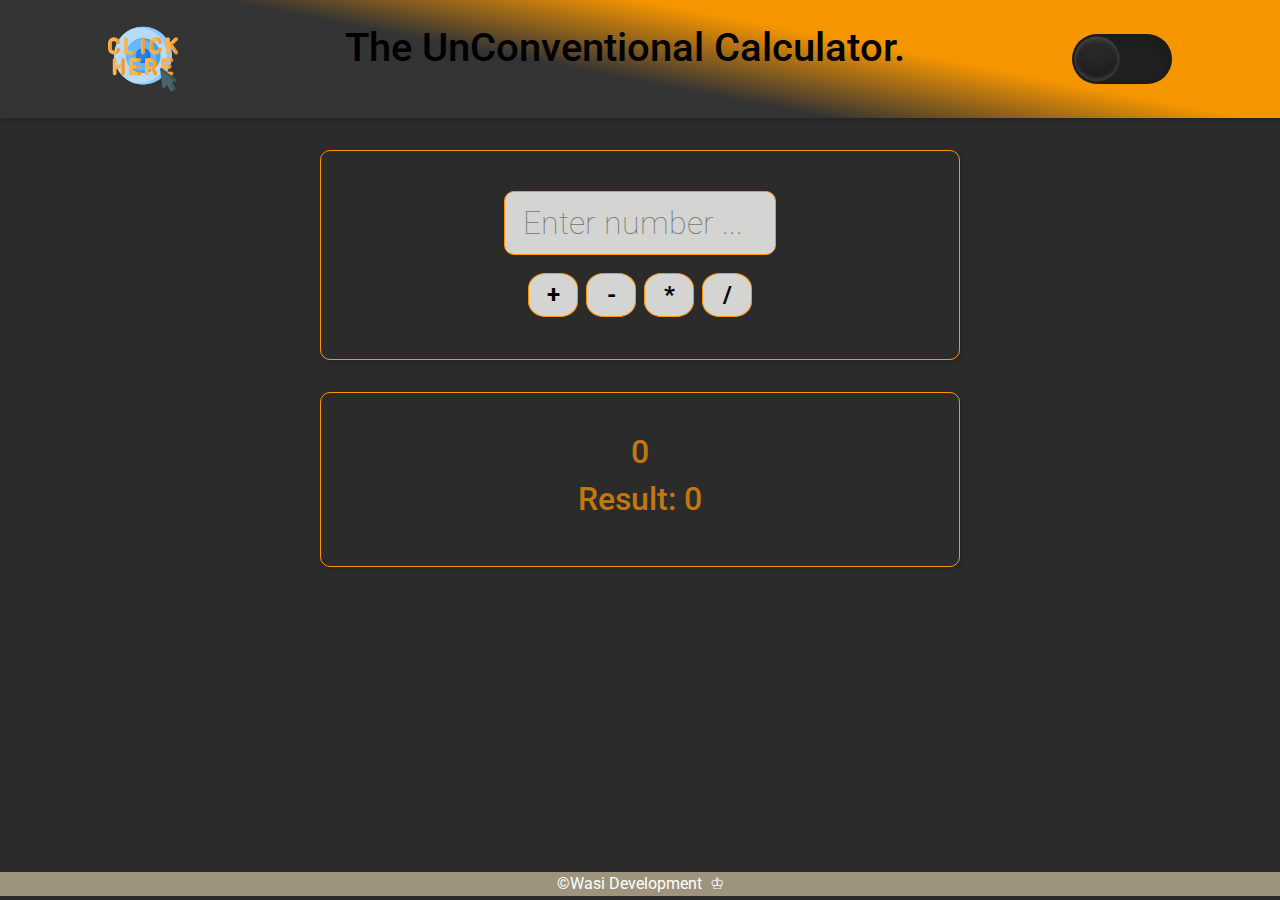
<file: index.html>
<!DOCTYPE html>
<html lang="en">
  <head>
    <meta charset="UTF-8" />
    <meta name="viewport" content="width=device-width, initial-scale=1.0" />
    <meta http-equiv="X-UA-Compatible" content="ie=edge" />
    <title>Calculator</title>
    <link rel="stylesheet" href="https://cdn.jsdelivr.net/npm/bootstrap@4.0.0/dist/css/bootstrap.min.css" integrity="sha384-Gn5384xqQ1aoWXA+058RXPxPg6fy4IWvTNh0E263XmFcJlSAwiGgFAW/dAiS6JXm" crossorigin="anonymous">
    <link
      href="https://fonts.googleapis.com/css?family=Roboto:400,700&display=swap"
      rel="stylesheet"
    />
    <link rel="stylesheet" class="clickHere" href="assets/styles/app.css" />
  </head>
  <body>
    <!-- Header Of Calculator -->
    <header>
      <a href="convenCal.html"
        ><img
          class="icons2"
          src="assets\images\click-here.png"
          alt="icon"
          target="_parent"
      /></a>
      <h1>The UnConventional Calculator.</h1>
      <div id="toggle">
        <i class="indicator"></i>
      </div>
    </header>

    <!-- CALCULATOR SECTION -->
    <section id="calculator">
      <input type="number" id="input-number" placeholder="Enter number ..." />
      <div id="calc-actions">
        <button class="btns" type="button" id="btn-add">+</button>
        <button class="btns" type="button" id="btn-subtract">-</button>
        <button class="btns" type="button" id="btn-multiply">*</button>
        <button class="btns" type="button" id="btn-divide">/</button>
      </div>
    </section>

    <!-- Footer -->
    <footer class="footer">
      <p class="footer">&copy;Wasi Development&nbsp; &#9812;</p>
    </footer>
    
    <!-- rESULT SECTION -->

    <section id="results">
      <h2 class="resulText" id="current-calculation">0</h2>
      <h2 class="resulText">Result: <span id="current-result">0</span></h2>
    </section>

    <!-- JavaScript File Links -->
    <script src="assets/scripts/vendor.js"></script>
    <script src="assets/scripts/app.js"></script>

    <!-- Bootstrap -->
    <script src="https://code.jquery.com/jquery-3.2.1.slim.min.js" integrity="sha384-KJ3o2DKtIkvYIK3UENzmM7KCkRr/rE9/Qpg6aAZGJwFDMVNA/GpGFF93hXpG5KkN" crossorigin="anonymous"></script>
<script src="https://cdn.jsdelivr.net/npm/popper.js@1.12.9/dist/umd/popper.min.js" integrity="sha384-ApNbgh9B+Y1QKtv3Rn7W3mgPxhU9K/ScQsAP7hUibX39j7fakFPskvXusvfa0b4Q" crossorigin="anonymous"></script>
<script src="https://cdn.jsdelivr.net/npm/bootstrap@4.0.0/dist/js/bootstrap.min.js" integrity="sha384-JZR6Spejh4U02d8jOt6vLEHfe/JQGiRRSQQxSfFWpi1MquVdAyjUar5+76PVCmYl" crossorigin="anonymous"></script>
  </body>
</html>
</file>
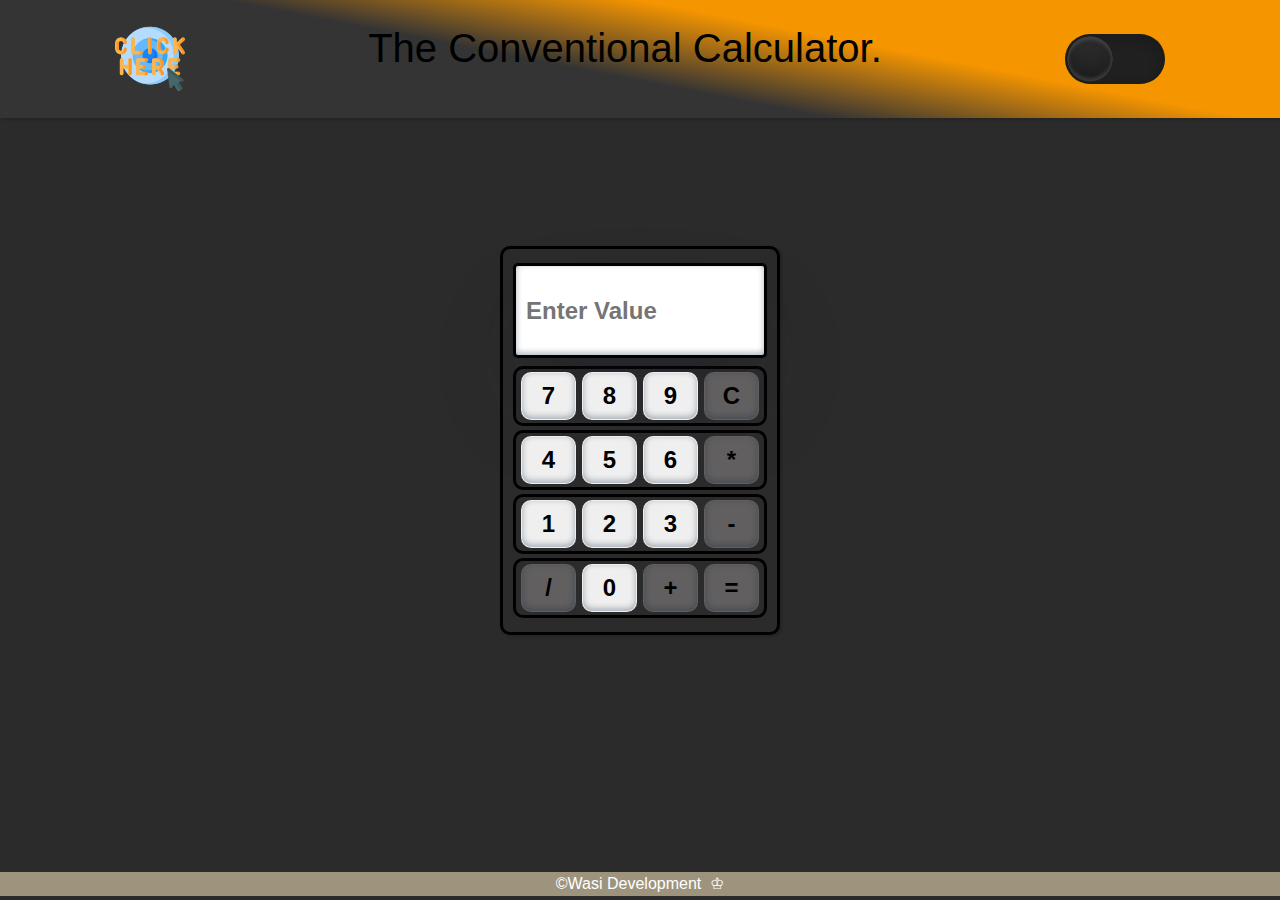
<file: convenCal.html>
<!DOCTYPE html>
<html lang="en">
  <head>
    <meta charset="UTF-8" />
    <meta http-equiv="X-UA-Compatible" content="IE=edge" />
    <meta name="viewport" content="width=device-width, initial-scale=1.0" />
    <link rel="stylesheet" href="https://cdn.jsdelivr.net/npm/bootstrap@4.0.0/dist/css/bootstrap.min.css" integrity="sha384-Gn5384xqQ1aoWXA+058RXPxPg6fy4IWvTNh0E263XmFcJlSAwiGgFAW/dAiS6JXm" crossorigin="anonymous">
    <link rel="stylesheet" href="assets/styles/app.css" />
    <title>Conventional Calculator</title>
  </head>
  <body>
    <!-- Header Of Calculator -->
    <header>
      <a href="index.html"
        ><img
          class="icons2"
          src="assets\images\click-here.png"
          alt="icon"
          target="_parent"
      /></a>
      <h1>The Conventional Calculator.</h1>
      <div id="toggle">
        <i class="indicator"></i>
      </div>
    </header>
    <!--  Calculator -->


    <div class="mainContainer">
      <div class="inputContainer">
      <input type="text" class="num" placeholder="Enter Value" />
    </div>
      <div class="wrapper">
        <div class="row">
          <button class="btn">7</button>
          <button class="btn">8</button>
          <button class="btn">9</button>
          <button class="btn btnSide">C</button>
        </div>
        <div class="row">
          <button class="btn">4</button>
          <button class="btn">5</button>
          <button class="btn">6</button>
          <button class="btn btnSide">*</button>
        </div>
        <div class="row">
          <button class="btn" alue="1">1</button>
          <button class="btn" alue="2">2</button>
          <button class="btn" alue="3">3</button>
          <button class="btn btnSide">-</button>
        </div>
        <div class="row">
          <button class="btn btnSide">/</button>
          <button class="btn">0</button>
          <button class="btn btnSide">+</button>
          <button class="btn btnSide">=</button>
        </div>
      </div>
    </div>

    <!-- Footer -->
    <footer class="footer">
      <p class="footer">&copy;Wasi Development&nbsp; &#9812;</p>
    </footer>

    <!-- JavaScript File Links -->
    <script src=assets\scripts\convenstion.js></script>
    <script src="assets/scripts/vendor.js"></script>
    <!-- Bootstrap -->
    <script src="https://code.jquery.com/jquery-3.2.1.slim.min.js" integrity="sha384-KJ3o2DKtIkvYIK3UENzmM7KCkRr/rE9/Qpg6aAZGJwFDMVNA/GpGFF93hXpG5KkN" crossorigin="anonymous"></script>
<script src="https://cdn.jsdelivr.net/npm/popper.js@1.12.9/dist/umd/popper.min.js" integrity="sha384-ApNbgh9B+Y1QKtv3Rn7W3mgPxhU9K/ScQsAP7hUibX39j7fakFPskvXusvfa0b4Q" crossorigin="anonymous"></script>
<script src="https://cdn.jsdelivr.net/npm/bootstrap@4.0.0/dist/js/bootstrap.min.js" integrity="sha384-JZR6Spejh4U02d8jOt6vLEHfe/JQGiRRSQQxSfFWpi1MquVdAyjUar5+76PVCmYl" crossorigin="anonymous"></script>
  </body>
</html>
</file>
<file: assets/styles/app.css>
* {
  margin: auto;
  padding: 0;
  box-sizing: border-box;

}

html {
  font-family: "Times New Roman", Times, serif;
}

body {
  min-height: 100vh;
  background: #2b2b2b;
  transition: 0.5s;
}
.icons {
  width: 22%;
}
.icons2{
  width: 70px;
}

header {
  background: rgb(0,0,0);
  background: linear-gradient(11deg, rgba(238, 231, 231, 0.048) 44%, rgba(245,149,0,1) 66%);
  color: #000;
  font-size: 100%;
  padding: 1.5rem;
  text-align: center;
  box-shadow: rgba(0, 0, 0, 0.15) 1.95px 1.95px 2.6px;
  width: 100%;
  display: flex;
  justify-content: space-between;
}
#toggle {
  position: relative;
  display: block;
  width: 100px;
  height: 50px;
  border-radius: 160px;
  background: #222;
  cursor: pointer;
  transition: 0.5s;
  box-shadow: inset 0 8px 60px rgba(0, 0, 0, 0.1),
    inset 0 8px 8px rgba(0, 0, 0, 0.1), inset 0 -4px 4px rgba(0, 0, 0, 0.1);
}
#toggle .indicator {
  position: absolute;
  top: 0;
  left: 0;
  width: 50px;
  height: 50px;
  background: linear-gradient(to bottom, #444, #222);
  border-radius: 50%;
  transform: scale(0.9);
  box-shadow: inset 0 8px 40px rgba(0, 0, 0, 0.5),
    inset 0 4px 4px rgba(255, 255, 255, 0.2),
    inset 0 -4px 4px rgba(255, 255, 255, 0.2);
  transition: 0.5s;
}
#toggle.active .indicator {
  left: 50px;
  background: linear-gradient(to bottom, #eaeaea, #f9f9f9);
  box-shadow: inset 0 8px 20px rgba(0, 0, 0, 0.1),
    inset 0 4px 4px rgba(255, 255, 255, 1),
    inset 0 -4px 4px rgba(255, 255, 255, 1);
}
body.active {
  background: #f8f8f8;
}
#toggle.active {
  background: #fff;
  box-shadow: inset 0 2px 60px rgba(0, 0, 0, 0.1),
    inset 0 2px 8px rgba(0, 0, 0, 0.1), inset 0 -4px 4px rgba(0, 0, 0, 0.05);
}

#results,
#calculator {
  margin: 2rem auto;
  width: 40rem;
  max-width: 90%;
  border: 1px solid #fe9500;
  border-radius: 10px;
  padding: 2.5rem;
  color: #000;
  box-shadow: rgba(0, 0, 0, 0.15) 1.95px 1.95px 2.6px;
}

#results {
  text-align: center;
}

#calculator input {
  font-size: 2rem;
  font-weight: lighter;
  border: 1px solid #fe9500;
  background: #d4d4d2;
  border-radius: 10px;
  width: 17rem;
  height:4rem ;
  font-family: inherit;
  padding: 0.15rem;
  margin: auto;
  display: block;
  color: #000;
  text-align: center;
}

#calculator input:focus {
  outline: none;
}

#calculator button:focus {
  outline: none;
}

#calculator button:hover,
#calculator button:active {
  background: linear-gradient(
    135deg,
    rgb(246, 244, 244,1) 70%,
    rgba(254, 149, 0, 0.9) 30%
  );
}

#calc-actions button {
  width: 4rem;
}

#calc-actions {
  margin-top: 1rem;
  text-align: center;
}
.resulText {
  color: 
  #c3780d;
  font-family: inherit;
}
#calculator button
{
  border: rgba(254, 149, 0, 1) solid 1px;
  border-radius: 35%;
  width: 50px;
  margin: 2px;
  font-weight: bolder;
  font-size: x-large;
  font-family: inherit;
  background: #d4d4d2;
  color: #000;
  padding: 0.2rem;
  cursor: pointer;
}

/* footer  */
.footer {
  color: white;
  background-color: #9e947e;
  text-align: center;
  font-family: inherit;
  width: 100%;
  opacity: 1.5;
  margin-bottom: 2px;
  position: absolute;
  bottom: 0;
}

/* Conventional Calculator */

.mainContainer{
  width: 280px;
  margin-top: 10%;
  border: #000 3px solid;
  border-radius: 10px;
  padding: 10px;
  box-shadow: rgba(0, 0, 0, 0.15) 1.95px 1.95px 2.6px;
}
.num
{
  border: #000 3px solid;
  border-radius: 50px;
  padding: 7px 10px;
  width: 100%;
  height: 95px;
  border-radius: 5px;
  margin: 4px 0;
  justify-content: center;
  font-weight: bolder;
  font-size: x-large;
  font-family: inherit;
  box-shadow: rgba(50, 50, 93, 0.25) 0px 50px 100px -20px, rgba(0, 0, 0, 0.3) 0px 30px 60px -30px, rgba(10, 37, 64, 0.35) 0px -2px 6px 0px inset;
}
.row{
  display: flex;
  font-family: inherit;
  justify-content: center;
  border: #000 3px solid;
  margin: 4px 0;
  border-radius: 10px;
}
.row button{
  display: flex;
  width: 55px;
  padding: 5px 10px;
  justify-content: center;
  font-weight: bolder;
  font-size: x-large;
  font-family: inherit;
  margin: 3px;
  border-radius: 10px;
  cursor: pointer;
  box-shadow: rgba(50, 50, 93, 0.25) 0px 50px 100px -20px, rgba(0, 0, 0, 0.3) 0px 30px 60px -30px, rgba(10, 37, 64, 0.35) 0px -2px 6px 0px inset;
}
.btnSide{
  background-color: #615f5f;
  box-shadow: rgba(50, 50, 93, 0.25) 0px 50px 100px -20px, rgba(0, 0, 0, 0.3) 0px 30px 60px -30px, rgba(10, 37, 64, 0.35) 0px -2px 6px 0px inset;
}
.row button:hover,
.row button:active {
  background: linear-gradient(
    135deg,
    rgb(246, 244, 244,1) 70%,
    rgba(254, 149, 0, 0.9) 30%
   
  );
}
</file>
